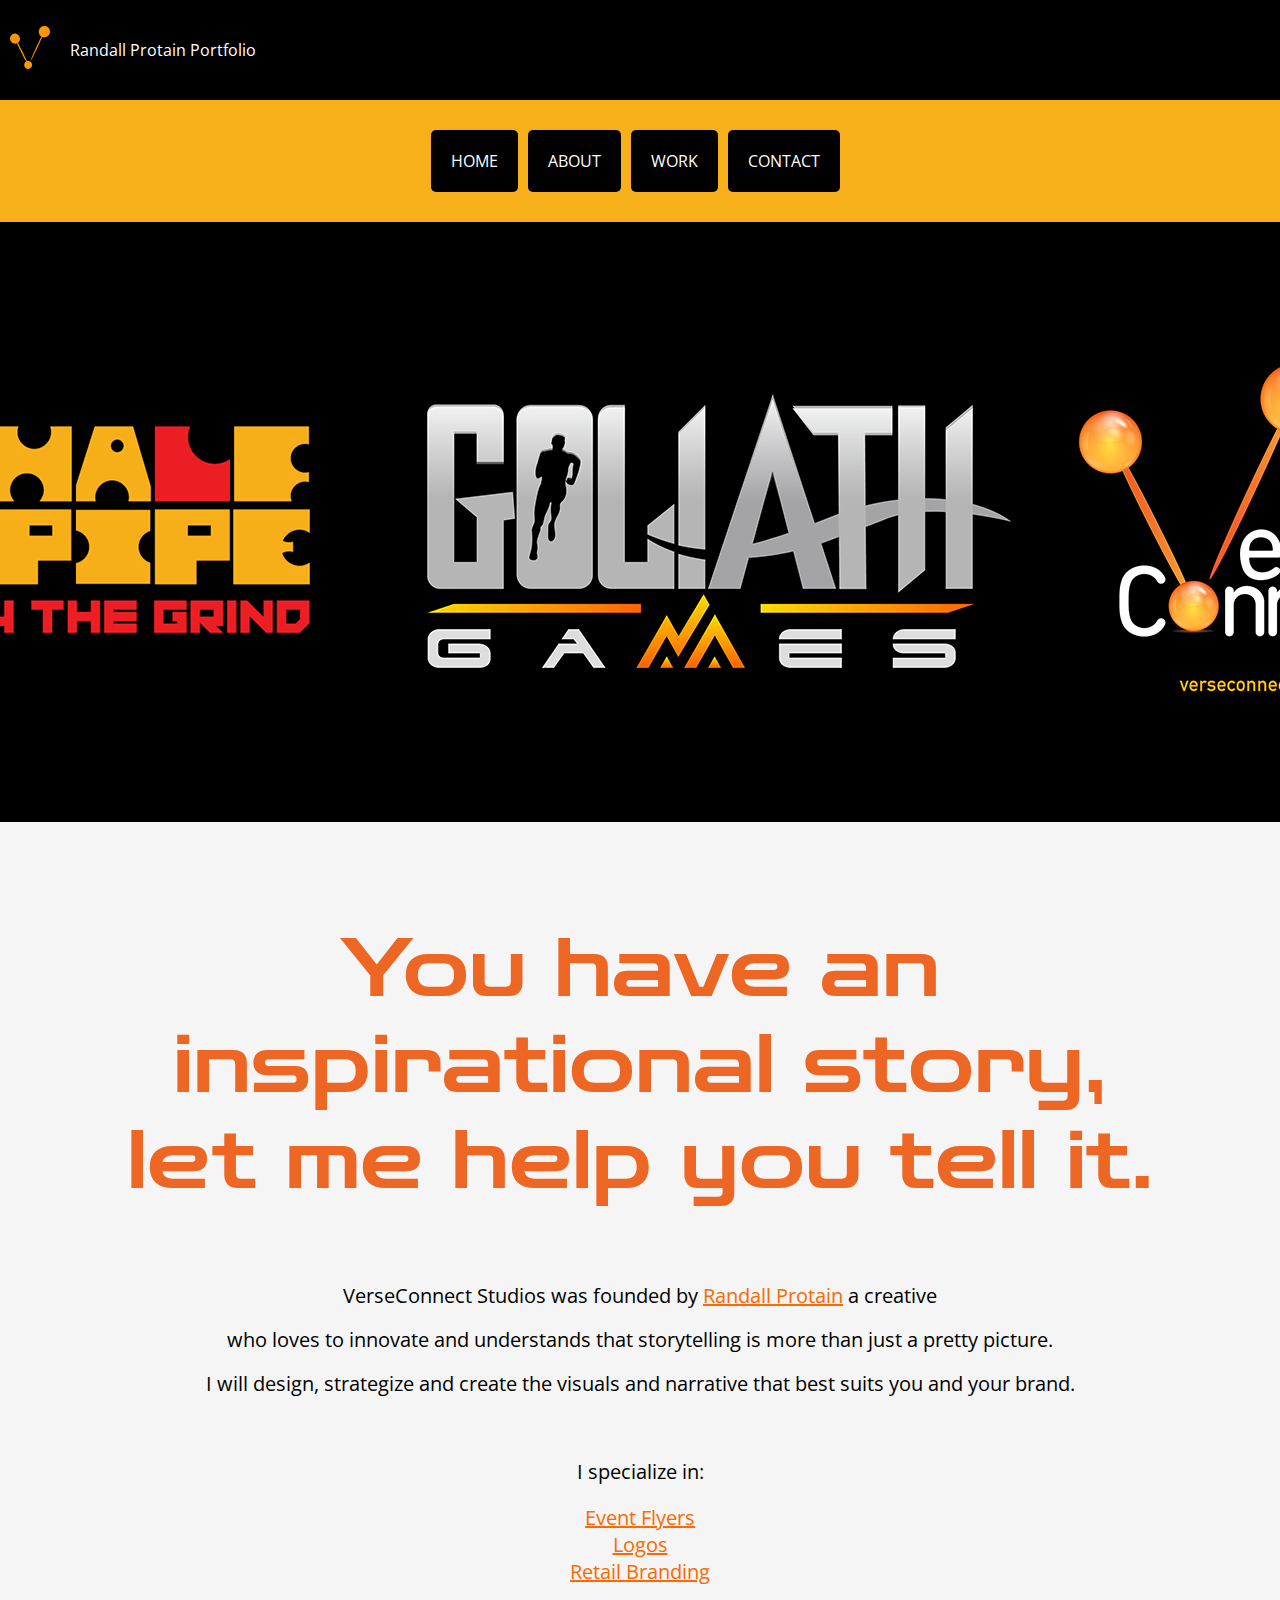
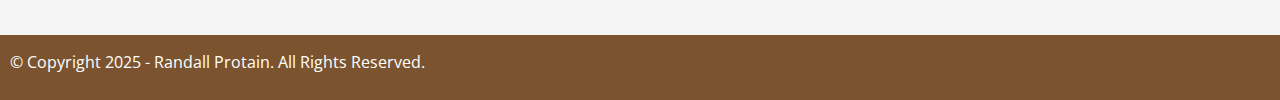
<file: index.html>
<!DOCTYPE html>
<html lang="en">
<head>
  <meta name="viewport" content="width=device-width, initial-scale=1.0">
  <link rel="preconnect" href="https://fonts.googleapis.com">
<link rel="preconnect" href="https://fonts.gstatic.com" crossorigin>
<link href="https://fonts.googleapis.com/css2?family=Zen+Dots&display=swap" rel="stylesheet">

   <link rel="preconnect" href="https://fonts.googleapis.com">
<link rel="preconnect" href="https://fonts.gstatic.com" crossorigin>
<link href="https://fonts.googleapis.com/css2?family=Zen+Dots&display=swap" rel="stylesheet">

    <meta charset="UTF-8">
    <meta name="viewport" content="width=device-width, initial-scale=1.0">
    <title>Name - VerseConnect</title>
    <link rel="preconnect" href="https://fonts.googleapis.com">
    <link rel="preconnect" href="https://fonts.gstatic.com" crossorigin>
    <link href="https://fonts.googleapis.com/css2?family=Open+Sans:ital,wght@0,300..800;1,300..800&display=swap" rel="stylesheet">
    <link href="styles/main.css" rel="stylesheet">
</head>
<body>
  <div class="container">

    <header>
      <a href="https://www.verseconnect.ca/"><img src="images/versefavicon.svg" width="40px" height="40px"></a>
      <h3>Randall Protain Portfolio</h3> 
        
      
    </header>

    <nav>
      
      <ul>
       <li><a href="index.html">HOME</a></li>
        <li><a href="about.html">ABOUT</a></li>
        <li><a href="portfolio.html">WORK</a></li>
        <li><a href="contact.html">CONTACT</a></li>
      </ul>
    </nav>

    <section class="banner">
  <div class="slides">
    <img src="images/banner1.jpg" alt="Logos design work">
    <img src="images/banner2.jpg" alt="Poster and layout design">
    <img src="images/banner3.jpg" alt="Digital design project">
  </div>
</section>

   

    <main>
      <h1>You have an <br> inspirational story,<br> 
let me help you tell it.
</h1>

 <br>
 <br>
<p>VerseConnect Studios was founded by <a href="about.html">Randall Protain</a> a creative <br> who loves to innovate and understands that storytelling is more than just a pretty picture. <br> 
      I will design, strategize and create the visuals and narrative that best suits you and your brand.
      <br>
       <br>
      I specialize in:
      <ul>
        <a href="https://www.instagram.com/verseconnect/"><li>Event Flyers</li></a>
        <a href="https://verseconnect.ca/logos"><li>Logos</li></a>
         <a href="https://verseconnect.ca/corporate"><li>Retail Branding</li></a> 
      </ul>
      
    
    </main>

    

    <footer>
      <p>&copy; Copyright 2025 - Randall Protain. All Rights Reserved.</p>
    </footer>

  </div> <!-- end container div -->
</body>
</html>
</file>
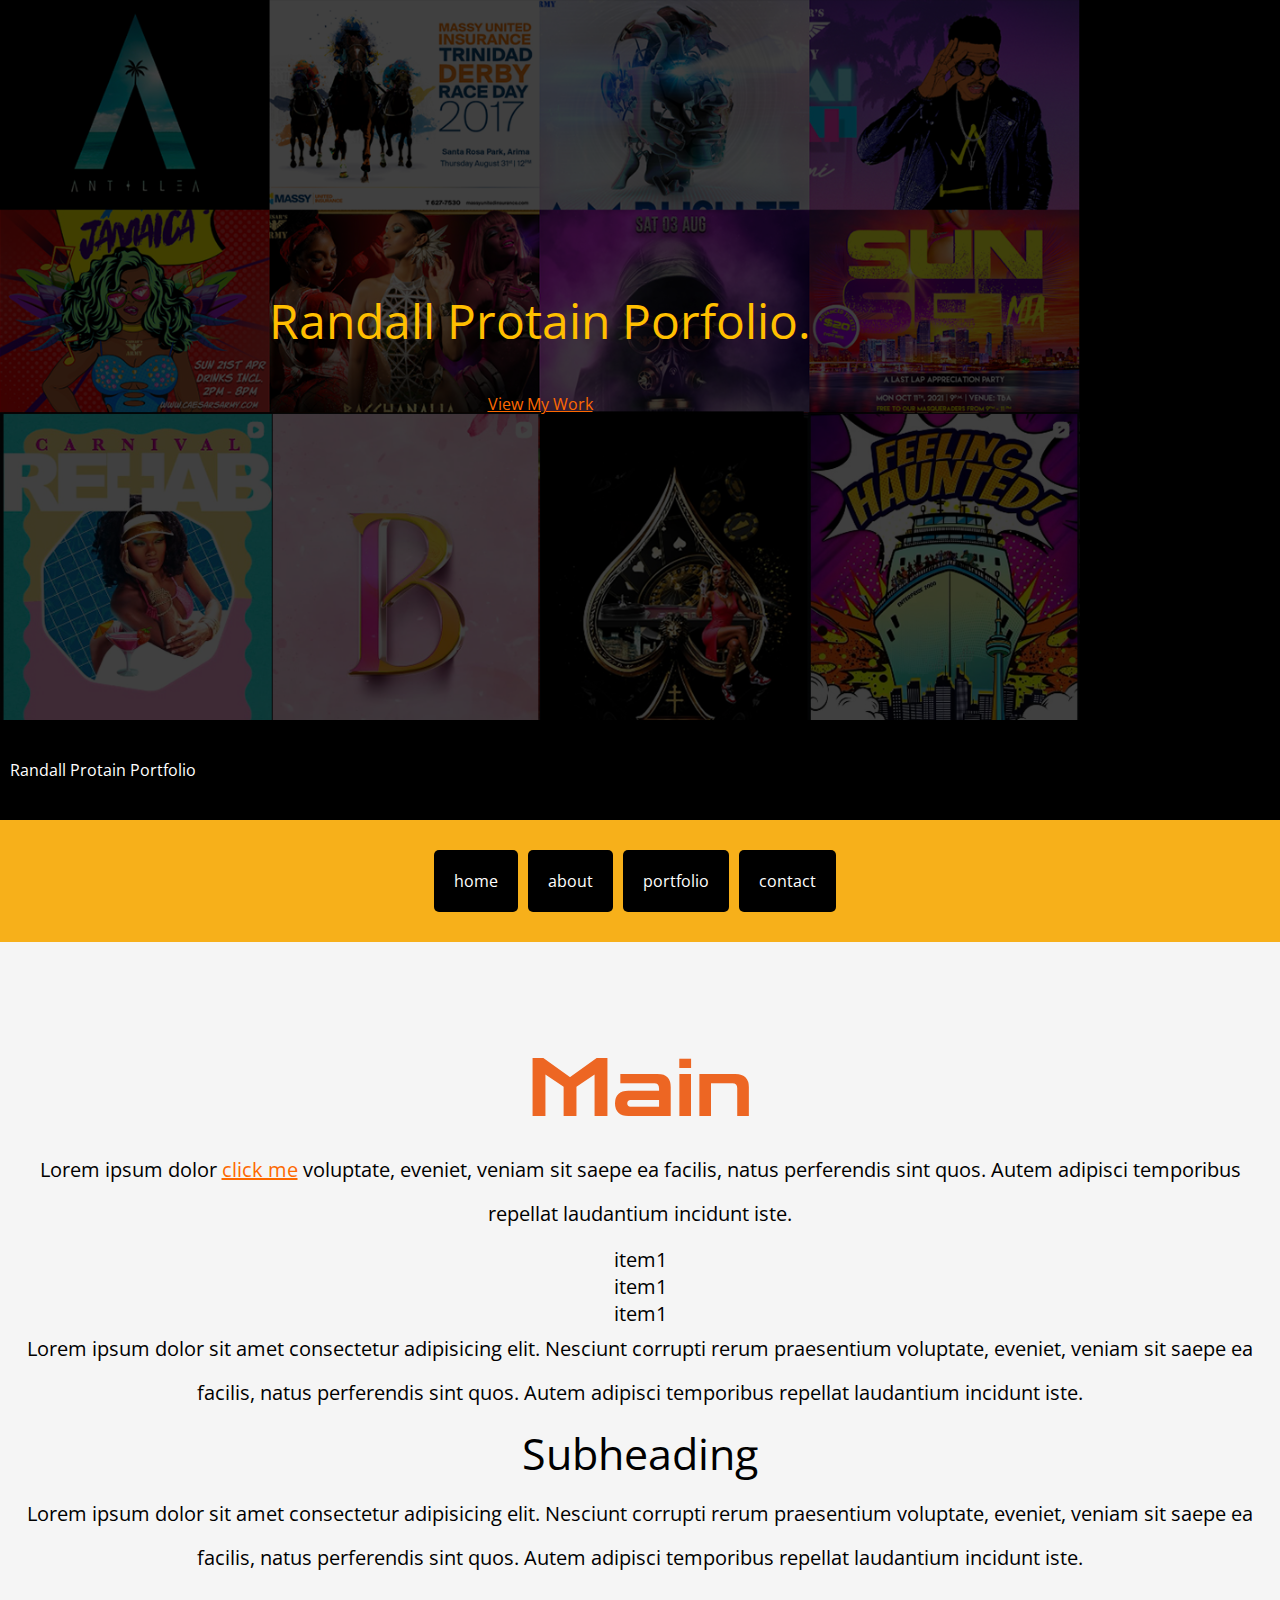
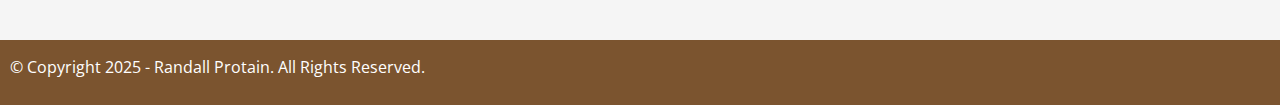
<file: _template.html>
<!DOCTYPE html>
<html lang="en">
<head>
    <meta charset="UTF-8">
    <meta name="viewport" content="width=device-width, initial-scale=1.0">
    <title>Name - Designer in Toronto</title>
     <link rel="preconnect" href="https://fonts.googleapis.com">
<link rel="preconnect" href="https://fonts.gstatic.com" crossorigin>
<link href="https://fonts.googleapis.com/css2?family=Zen+Dots&display=swap" rel="stylesheet">

    <link rel="preconnect" href="https://fonts.googleapis.com">
    <link rel="preconnect" href="https://fonts.gstatic.com" crossorigin>
    <link href="https://fonts.googleapis.com/css2?family=Open+Sans:ital,wght@0,300..800;1,300..800&display=swap" rel="stylesheet">
    <link href="styles/main.css" rel="stylesheet">
</head>
<body>
  <div class="container">

     <section class="hero">
  <img src="images/hero.png" alt="Verseconnect header">
  <div class="hero-content">
    <h2>Randall Protain Porfolio.</h2>
    
    <p><a href="portfolio.html" class="btn">View My Work</a></p>
    <!-- <p>Toronto-based graphic designer.</p> -->
   
  </div>
</section>

    <header>
      <h3>Randall Protain Portfolio</h3>
       
    
    
      <!-- <img src="images/header-lg.png" alt="header image desc"> -->

    </header>

    <nav>
      <ul>
       <li><a href="index.html">home</a></li>
        <li><a href="about.html">about</a></li>
        <li><a href="portfolio.html">portfolio</a></li>
        <li><a href="contact.html">contact</a></li>
      </ul>
    </nav>
   
   

    <main>
      <h1>Main</h1>
      <p>Lorem ipsum dolor <a href="#">click me</a> voluptate, eveniet, veniam sit saepe ea facilis, natus perferendis sint quos. Autem adipisci temporibus repellat laudantium incidunt iste.</p>
      <ul>
        <li>item1</li>
         <li>item1</li>
          <li>item1</li>
      </ul>
      <p>Lorem ipsum dolor sit amet consectetur adipisicing elit. Nesciunt corrupti rerum praesentium voluptate, eveniet, veniam sit saepe ea facilis, natus perferendis sint quos. Autem adipisci temporibus repellat laudantium incidunt iste.</p>
      <h2>Subheading</h2>
      <p>Lorem ipsum dolor sit amet consectetur adipisicing elit. Nesciunt corrupti rerum praesentium voluptate, eveniet, veniam sit saepe ea facilis, natus perferendis sint quos. Autem adipisci temporibus repellat laudantium incidunt iste.</p>
    </main>

    <footer>
      <p>&copy; Copyright 2025 - Randall Protain. All Rights Reserved.</p>
    </footer>

  </div> <!-- end container div -->
</body>
</html>
</file>
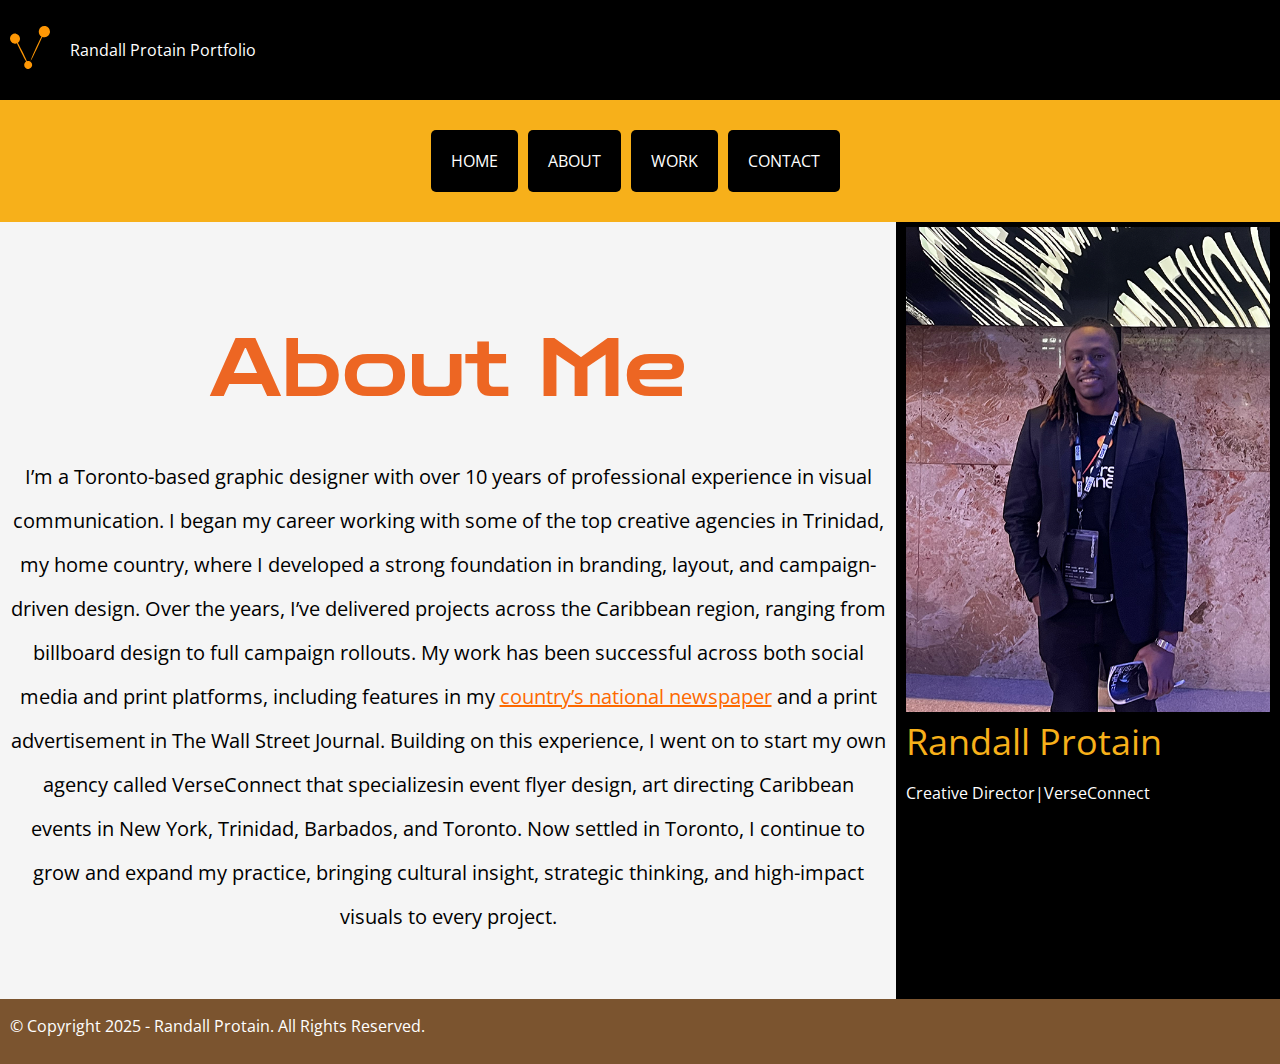
<file: about.html>
<!DOCTYPE html>
<html lang="en">
<head>
  <link rel="preconnect" href="https://fonts.googleapis.com">
<link rel="preconnect" href="https://fonts.gstatic.com" crossorigin>
<link href="https://fonts.googleapis.com/css2?family=Zen+Dots&display=swap" rel="stylesheet">

    <meta charset="UTF-8">
    <meta name="viewport" content="width=device-width, initial-scale=1.0">
    <title>Name - verseconnect</title>
    <link rel="preconnect" href="https://fonts.googleapis.com">
    <link rel="preconnect" href="https://fonts.gstatic.com" crossorigin>
    <link href="https://fonts.googleapis.com/css2?family=Open+Sans:ital,wght@0,300..800;1,300..800&display=swap" rel="stylesheet">
    <link href="styles/main.css" rel="stylesheet">
</head>
<body>
  <div class="container">

    <header>
       <a href="https://www.verseconnect.ca/"><img src="images/versefavicon.svg" width="40px" height="40px"></a>
      <h3>Randall Protain Portfolio</h3> 
        
    </header>

    <nav>
      <ul>
       <li><a href="index.html">HOME</a></li>
        <li><a href="about.html">ABOUT</a></li>
        <li><a href="portfolio.html">WORK</a></li>
        <li><a href="contact.html">CONTACT</a></li>
      </ul>
    </nav>

   

    <main>
      <section class="about"></section>
      <h1>About Me</h1>
  
      <br>
      <p>I’m a Toronto-based graphic designer with over 10 years of professional experience in visual communication. I began my career working with some of the top creative agencies in Trinidad, my home country, where I developed a strong foundation in branding, layout, and campaign-driven design.

Over the years, I’ve delivered projects across the Caribbean region, ranging from billboard design to full campaign rollouts. My work has been successful across both social media and print platforms, including features in my <a href="https://newsday.co.tt/1858094/">country’s national newspaper</a> and a print advertisement in The Wall Street Journal.

Building on this experience, I went on to start my own agency called VerseConnect that specializesin event flyer design, art directing Caribbean events in New York, Trinidad, Barbados, and Toronto. Now settled in Toronto, I continue to grow and expand my practice, bringing cultural insight, strategic thinking, and high-impact visuals to every project.</p>
      
    </main>

     <aside>
      <img src="images/randall-pic.png" height=600px width= 800px alt="mainlogo">
      <h1>Randall Protain</h1>
      <p>Creative Director|VerseConnect</p>
     </aside>

    <footer>
      <p>&copy; Copyright 2025 - Randall Protain. All Rights Reserved.</p>
    </footer>

  </div> <!-- end container div -->
</body>
</html>
</file>
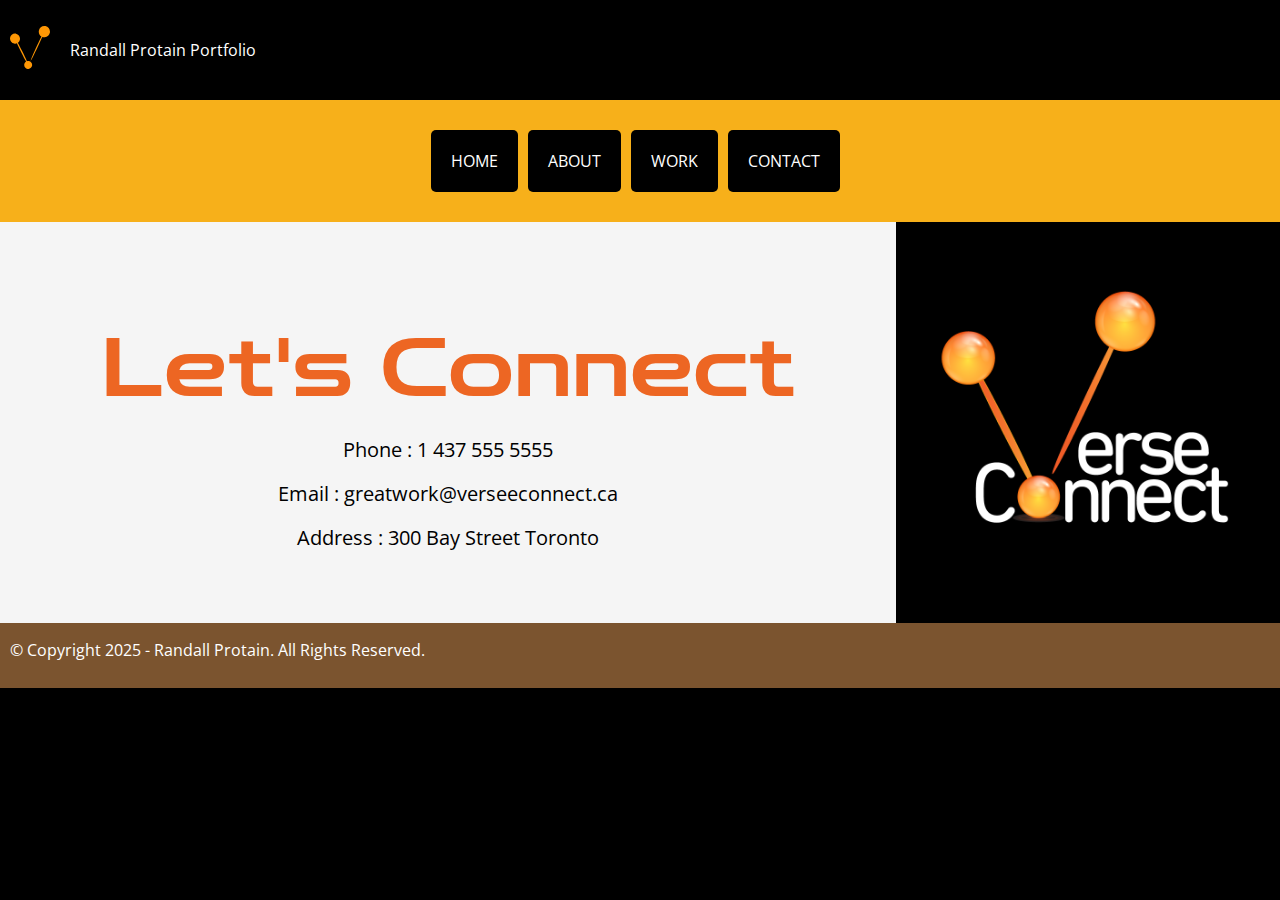
<file: contact.html>
<!DOCTYPE html>
<html lang="en">
<head>
  <link
  rel="stylesheet"
  href="https://cdnjs.cloudflare.com/ajax/libs/font-awesome/6.5.1/css/all.min.css"
  integrity="sha512-DTOQO9RWCH3ppGqcWaEA1BIZOC6xxalwEsw9c2QQeAIftl+Vegovlnee1c9QX4TctnWMn13TZye+giMm8e2LwA=="
  crossorigin="anonymous"
  referrerpolicy="no-referrer"
/>
    <meta charset="UTF-8">
    <meta name="viewport" content="width=device-width, initial-scale=1.0">
    <title>Name - VerseConnect</title>
    <link rel="preconnect" href="https://fonts.googleapis.com">
<link rel="preconnect" href="https://fonts.gstatic.com" crossorigin>
<link href="https://fonts.googleapis.com/css2?family=Zen+Dots&display=swap" rel="stylesheet">

    <link rel="preconnect" href="https://fonts.googleapis.com">
    <link rel="preconnect" href="https://fonts.gstatic.com" crossorigin>
    <link href="https://fonts.googleapis.com/css2?family=Open+Sans:ital,wght@0,300..800;1,300..800&display=swap" rel="stylesheet">
    <link href="styles/main.css" rel="stylesheet">
</head>
<body>
  <div class="container">

    <header>
       <a href="https://www.verseconnect.ca/"><img src="images/versefavicon.svg" width="40px" height="40px"></a>
      <h3>Randall Protain Portfolio</h3> 
    </header>

    <nav>
      <ul>
       <li><a href="index.html">HOME</a></li>
        <li><a href="about.html">ABOUT</a></li>
        <li><a href="portfolio.html">WORK</a></li>
        <li><a href="contact.html">CONTACT</a></li>
      </ul>
    </nav>

   

    <main>
      <h1>Let's Connect</h1>
      <p>
       <i class="fa-sharp fa-solid fa-phone fa-5xs" style="color: #ff9500;"></i> Phone : 1 437 555 5555<br>
        <i class="fa-sharp fa-solid fa-envelope" style="color: #ff9500;"></i> Email : greatwork@verseeconnect.ca<br>
        <i class="fa-sharp fa-solid fa-location-dot fa-5xs" style="color: #ff9500;"></i> Address : 300 Bay Street Toronto</p>
    </main>

     <aside>
      <br>
      <img src="images/verseconnect-log-white.png" height=400px width= 400px alt="mainlogo">
  
     </aside>

    <footer>
      <p>&copy; Copyright 2025 - Randall Protain. All Rights Reserved.</p>
    </footer>

  </div> <!-- end container div -->
</body>
</html>
</file>
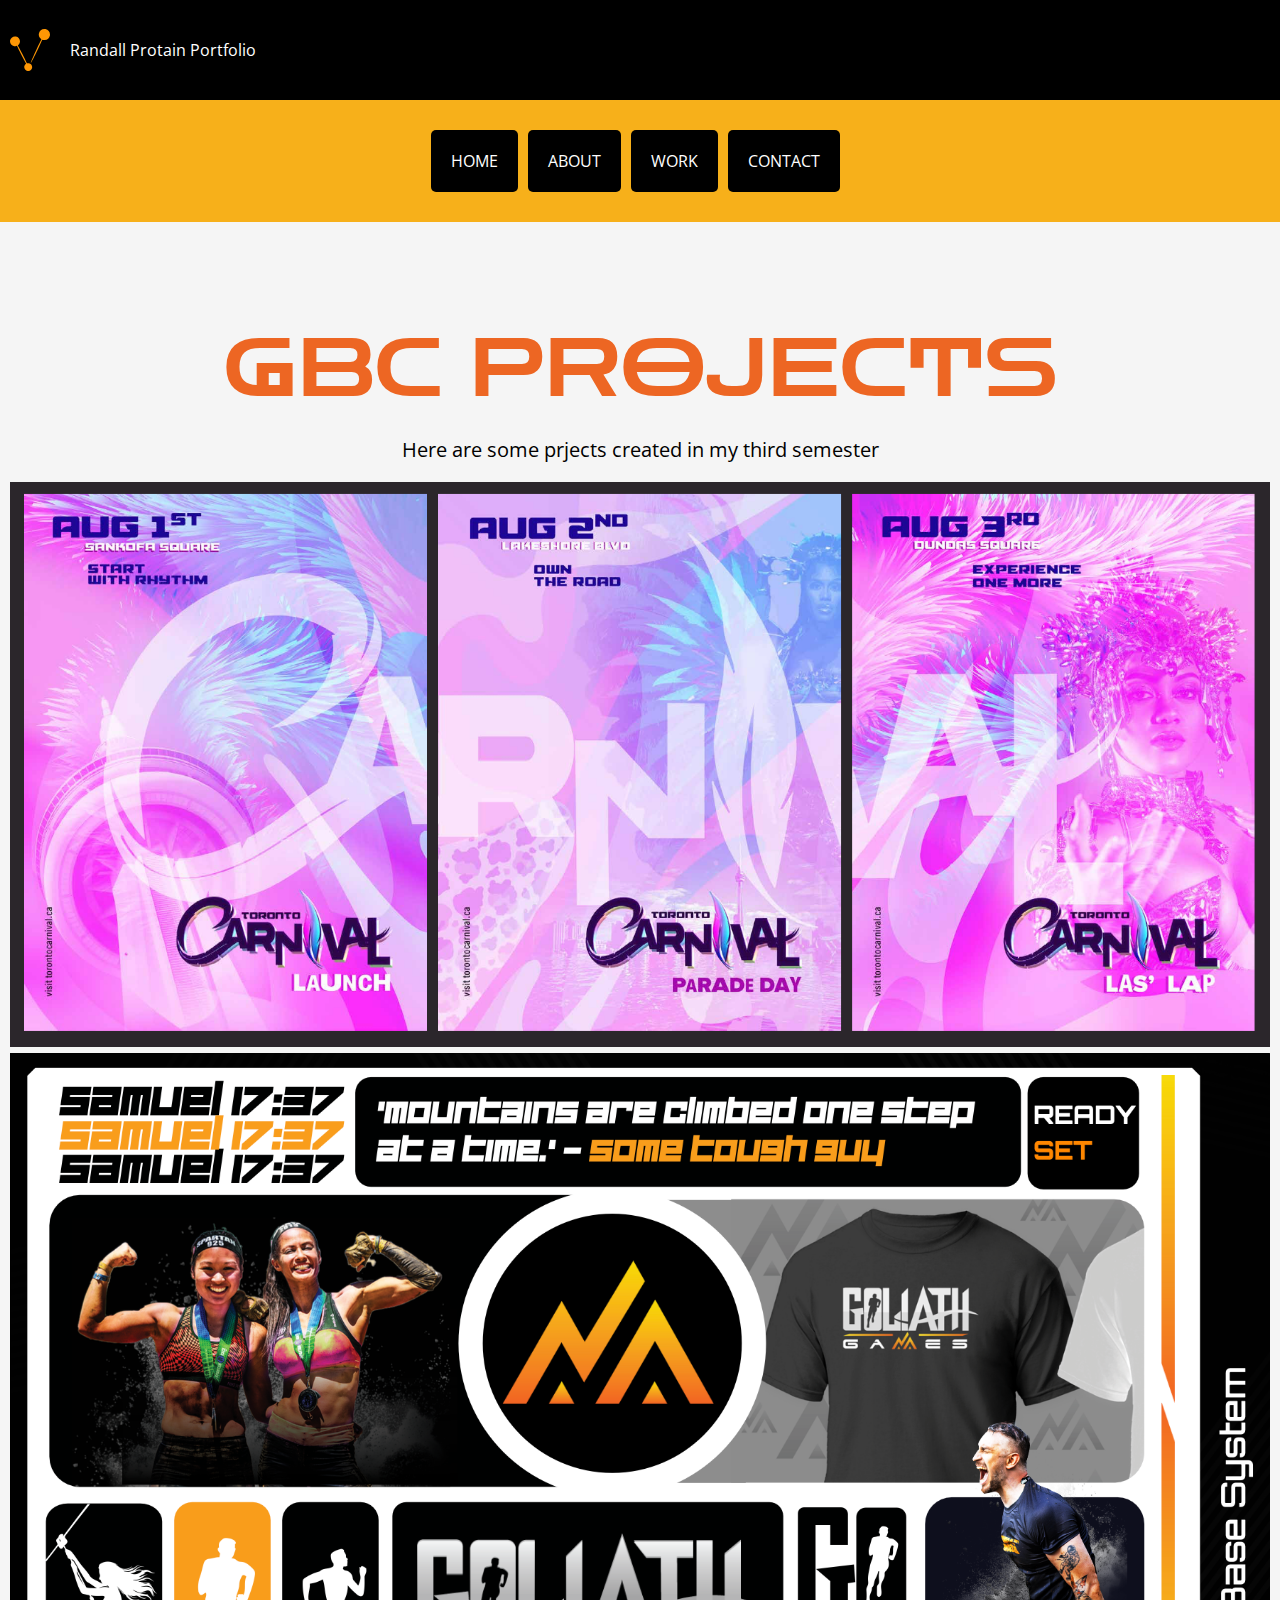
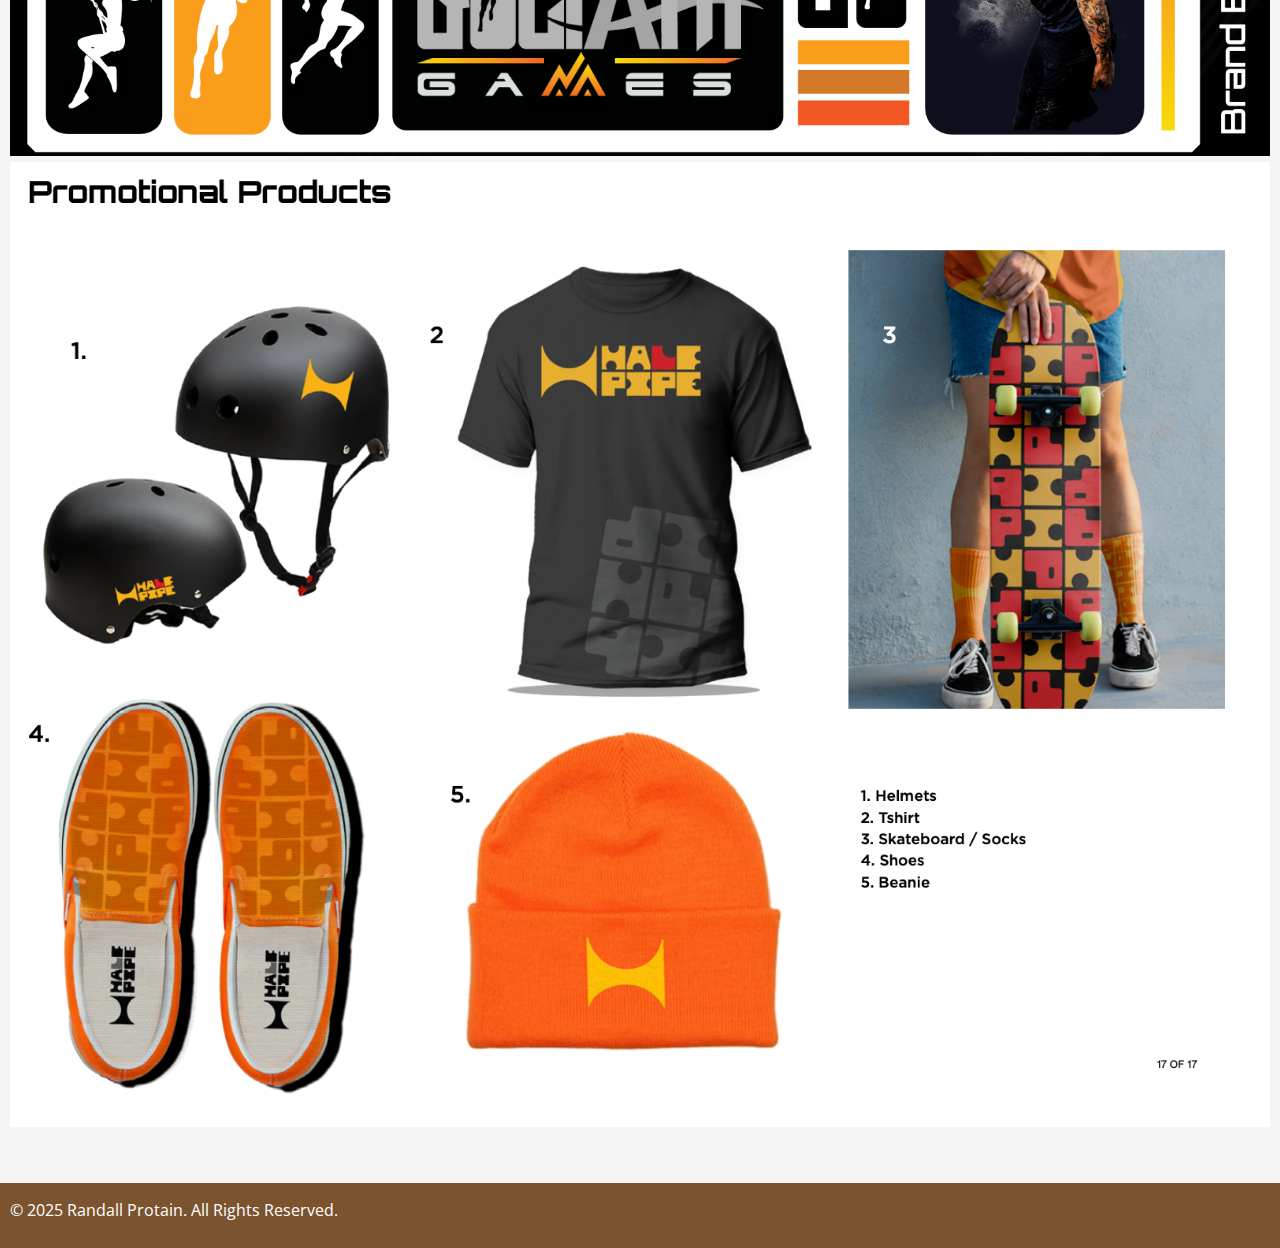
<file: pages.html>
<!DOCTYPE html>
<html lang="en">
<head>
  <meta charset="UTF-8">
  <meta name="viewport" content="width=device-width, initial-scale=1.0">
  <link rel="preconnect" href="https://fonts.googleapis.com">
<link rel="preconnect" href="https://fonts.gstatic.com" crossorigin>
<link href="https://fonts.googleapis.com/css2?family=Zen+Dots&display=swap" rel="stylesheet">

  <title>GBC WORK | Randall Protain</title>
  <link rel="preconnect" href="https://fonts.googleapis.com">
  <link rel="preconnect" href="https://fonts.gstatic.com" crossorigin>
  <link href="https://fonts.googleapis.com/css2?family=Open+Sans:wght@300..800&display=swap" rel="stylesheet">
  <link rel="stylesheet" href="styles/main.css">
</head>

<body>
  <div class="container">

    <header>
      <img src="images/versefavicon.svg" width="40" height="40" alt="Logo">
      <h3>Randall Protain Portfolio</h3>
    </header>

    <nav>
      <ul>
        <li><a href="index.html">HOME</a></li>
        <li><a href="about.html">ABOUT</a></li>
        <li><a href="portfolio.html">WORK</a></li>
        <li><a href="contact.html">CONTACT</a></li>
      </ul>
    </nav>

    <main>
      <section class="project">
        <h1>GBC PROJECTS</h1>
        <p>
          Here are some prjects created in my third semester
        </p>

        <div class="project-gallery">
          <img src="images/project1.png" alt="project 1">
          <img src="images/project2.png" alt="Event flyer design 2">
          <img src="images/project3.png" alt="Event flyer design 3">
        </div>
      </section>
    </main>

    <footer>
      <p>&copy; 2025 Randall Protain. All Rights Reserved.</p>
    </footer>

  </div>
</body>
</html>
</file>
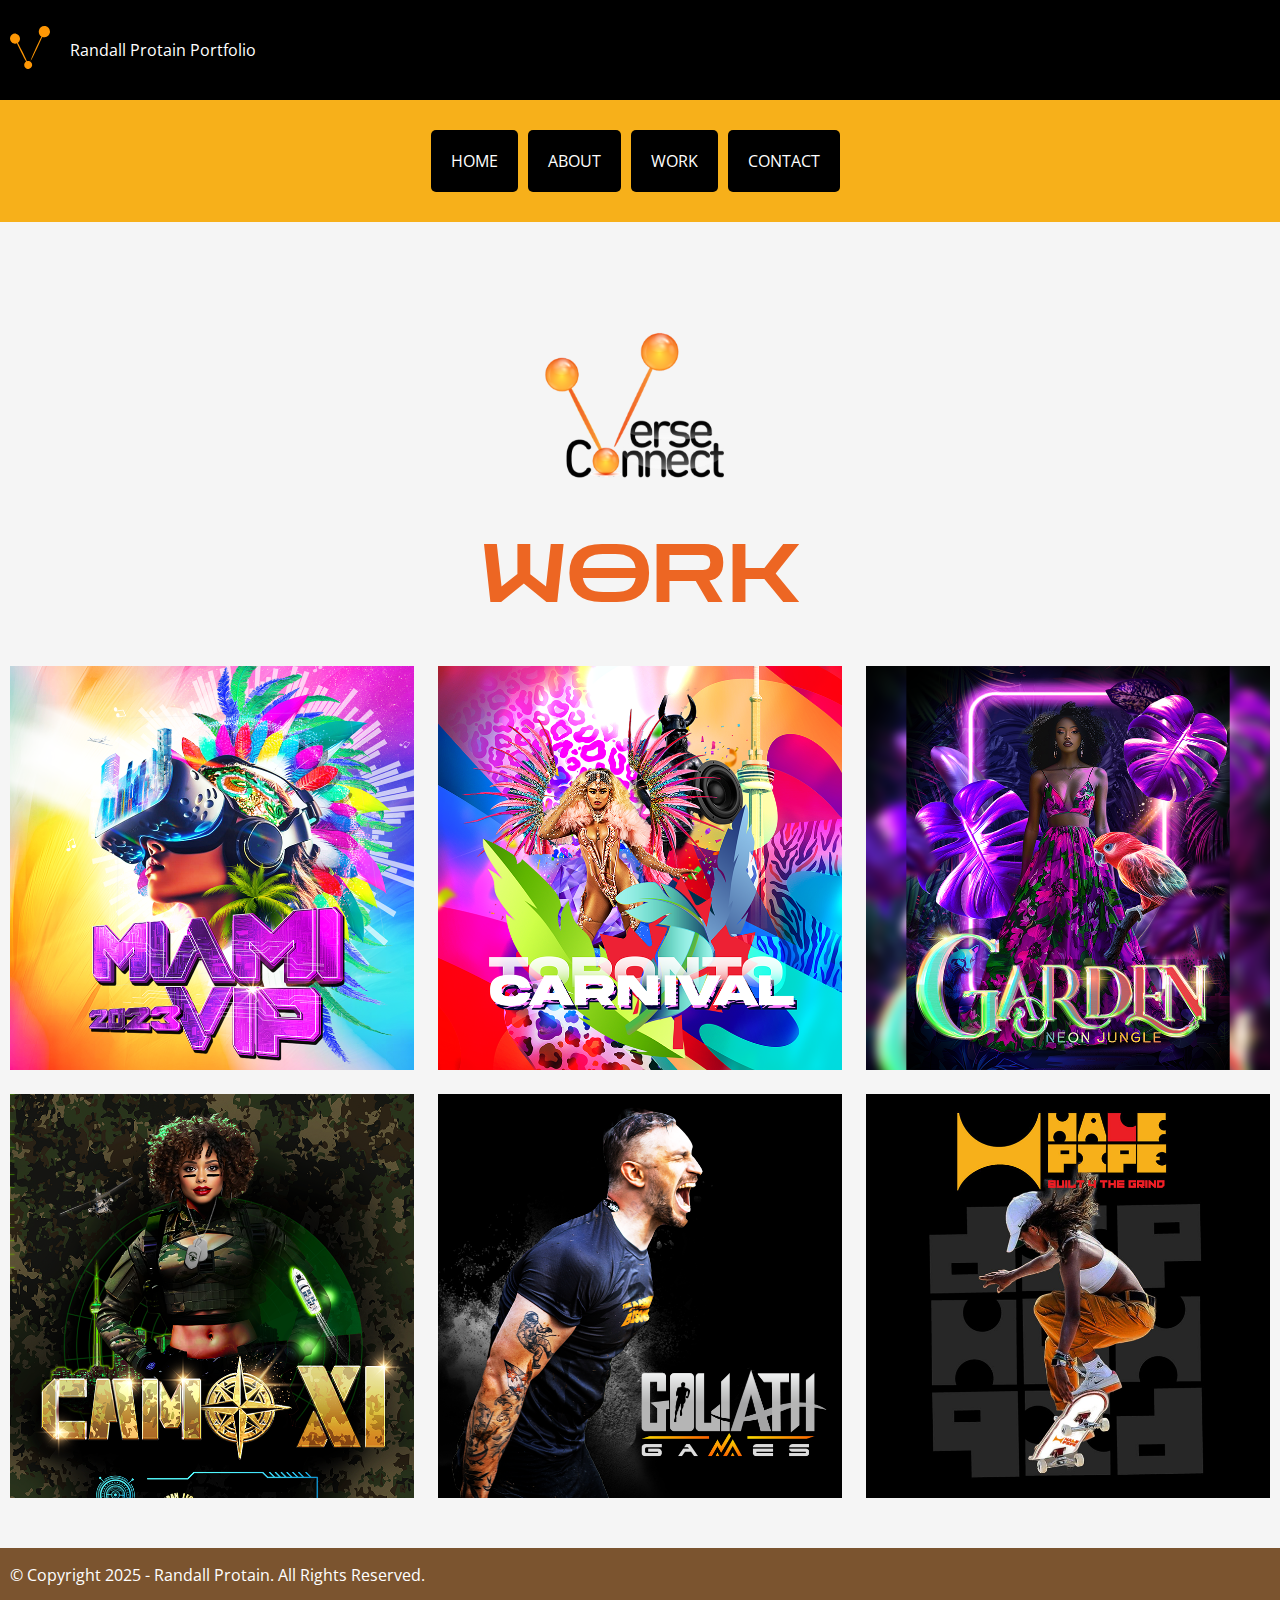
<file: portfolio.html>
<!DOCTYPE html>
<html lang="en">
<head>
  <meta name="viewport" content="width=device-width, initial-scale=1.0">
  <link rel="preconnect" href="https://fonts.googleapis.com">
<link rel="preconnect" href="https://fonts.gstatic.com" crossorigin>
<link href="https://fonts.googleapis.com/css2?family=Zen+Dots&display=swap" rel="stylesheet">
    <meta charset="UTF-8">
    <meta name="viewport" content="width=device-width, initial-scale=1.0">
    <title>Name - VerseConnect</title>
    <link rel="preconnect" href="https://fonts.googleapis.com">
    <link rel="preconnect" href="https://fonts.gstatic.com" crossorigin>
    <link href="https://fonts.googleapis.com/css2?family=Open+Sans:ital,wght@0,300..800;1,300..800&display=swap" rel="stylesheet">
    <link href="styles/main.css" rel="stylesheet">
</head>
<body>
  <div class="container">

    <header>
      <a href="https://www.verseconnect.ca/"><img src="images/versefavicon.svg" width="40px" height="40px"></a>
      <h3>Randall Protain Portfolio</h3> 
        
      
    </header>

    <nav>
      <ul>
       <li><a href="index.html">HOME</a></li>
        <li><a href="about.html">ABOUT</a></li>
        <li><a href="portfolio.html">WORK</a></li>
        <li><a href="contact.html">CONTACT</a></li>
      </ul>
    </nav>

   

    <main>
      <img src="images/verseconnect black text logo.png" height=200px width= 200px alt="mainlogo">
      <h1>WORK</h1>



      <section class="portfolio">

        <a href="https://www.instagram.com/p/CyDjTZtOmTv/" class="portfolio-item">
    <img src="images/img-placeholder1.png" alt="Poster design project">
    <div class="overlay">
      <p>Miami Carnival</p>
    </div>
  </a>

  <a href="pages.html" class="portfolio-item">
    <img src="images/img-placeholder.png" alt="Branding project">
    <div class="overlay">
      <p>Typography 3 Project</p>
    </div>
  </a>


  <a href="https://www.instagram.com/p/DKGGq0WR4HV/" class="portfolio-item">
    <img src="images/img-placeholder2.png" alt="Digital design project">
    <div class="overlay">
      <p>Garden</p>
    </div>
  </a>
<a href="https://www.instagram.com/p/C4sw8ROOKbx/" class="portfolio-item">
    <img src="images/img-placeholder3.png" alt="Branding project">
    <div class="overlay">
      <p>CamoXI</p>
    </div>
  </a>

  <a href="pages.html" class="portfolio-item">
    <img src="images/img-placeholder4.png" alt="Poster design project">
    <div class="overlay">
      <p>Production 3 Project
        <br> Goliath Games</p>
    </div>
  </a>

  <a href="pages.html" class="portfolio-item">
    <img src="images/img-placeholder5.png" alt="Digital design project">
    <div class="overlay">
      <p>Corporate 1 Project</p>
    </div>
  </a>
</section>
    </main>

    

    <footer>
      <p>&copy; Copyright 2025 - Randall Protain. All Rights Reserved.</p>
    </footer>

  </div> <!-- end container div -->
</body>
</html>
</file>
<file: styles/main.css>
/* reset css */
*{
    padding: 0;
    margin: 0;
    box-sizing: border-box;
}

body{
    background-color: #000000;
    font-family: "Open Sans", sans-serif;
    font-size: 100%; /* 16px (12pt) default font size | 1em is 100% default font size */
    color: #000000;
}

h1{
    padding-bottom: 10px;
    font-size: 2.25em; /* 36px / 16px = 2.25em or 225%  */
    font-weight: normal;
}

h2{
    padding-bottom: 10px;
    font-size: 2.125em; /* 34px */
    font-weight: normal;
}

h3{
    padding-bottom: 10px;
    font-size: 2em; /* 32px */
    font-weight: normal;
}

p{
    padding-bottom: 10px;
    line-height: 2.2;
}

ul {
  list-style: none;
  padding-left: 0;
}
.hero {
  position: relative;
  height: 80vh;
  overflow: hidden;
}

.hero img {
  width: 100%;
  height: 100%;
  object-fit: cover;
  display: block;
}

/* Overlay + content */
.hero-content {
  position: absolute;
  inset: 0;
  background: rgba(0, 0, 0, 0.5);

  display: flex;
  flex-direction: column;
  justify-content: center;
  align-items: center;

  text-align: center;
  color: #fff;
  padding: 2rem;
}

.hero-content h2 {
  font-size: 3rem;
  margin-bottom: 1.5rem;
}
a,
a:visited {
  color: rgb(253, 105, 0);
}
.hero-content {
    

  position: absolute;
  inset: 0;
  background: rgba(0, 0, 0, 0.749);
  color: #ffbf00;

  display: flex;
  flex: 1 0 100%;
  justify-content: center;
  padding: 2rem;
}

img{
    max-width: 100%;
    height: auto;
}

.container{
    background-color: #000000;
    max-width: 1920px;
    margin-left: auto;
    margin-right: auto;
 
    display: flex;
    flex-wrap: wrap;
}

header{
    
   display: flex;
   align-items: center;
   gap: 20px;
    height:100px;
    padding: 20px 10px;
    background-color: #000000;
}
header h3{
    color: #ffffff;
    padding: 10px 0px;

    font-size: 16px;
    
}

nav{
    position: sticky;
    background-color: #f7b01a;
    padding: 20px;
    flex: 1 0 100%;
}

nav ul{
    position: sticky;
    list-style-type: none;
    display: flex;
    justify-content: center;
    padding: 10px;
    /* margin-bottom: 0; */
}

nav a:link, nav a:visited{
    background-color: #000000;
    text-decoration: none;
    color: #fff;
    /* width: 150px; */
    display: block;
    padding: 20px 20px;
    margin-right: 10px;
    border-radius: 5px;
}

nav a:hover, nav a:active{
    background-color: #ff0000;
}

/* Rotating banner */
.banner {
   width: 100%;
  max-width: 1900px; 
  height: 600px;    
  margin: 0 auto;
  overflow: hidden;
}

.slides {
  display: flex;
  width: 100%;
  height: 100%;
  animation: slide 8s infinite;
}

.slides img {
  width: 100%;
  height: 100%;
  flex-shrink: 0;  
  object-fit: cover;
}

/* Animation */
@keyframes slide {
  0%   { transform: translateX(0); }
  33%  { transform: translateX(0); }

  36%  { transform: translateX(-100%); }
  66%  { transform: translateX(-100%); }

  69%  { transform: translateX(-200%); }
  100% { transform: translateX(-200%); }
}

main{
    background-color:whitesmoke;
    font-size: 45px;
    text-align: center;
    flex: 1 0 70%; /* 800px - target / context = result */
    padding: 100px 10px 50px 10px;
    font-size: 20px;
}

main h1{
    align-items: left;
    font-size: 80px;
    text-align: center;
    line-height: normal;
  font-family: "Zen Dots", sans-serif;
  font-weight: 400;
  font-style: normal;
  color: #ed6623;
}
    
.portfolio h1{
  font-size: 80px;
  font-family: "Zen Dots", sans-serif;
  font-weight: 400;
  font-style: normal;
  color: #ed6623;
}
/* Portfolio grid */
.portfolio {
    align-items: center;
  display: grid;
  grid-template-columns: repeat(3, 1fr);
  gap: 1.5rem;
  margin-top: 2rem;
}

/* Portfolio item */
.portfolio-item {
  position: relative;
  overflow: hidden;
  text-decoration: none;
  color: inherit;
}

/* Image */
.portfolio-item img {
  width: 100%;
  display: block;
  transition: transform 0.4s ease;
}

/* Overlay */
.portfolio-item .overlay {
  position: absolute;
  inset: 0;
  background: rgba(0, 0, 0, 0.6);
  color: #fff;

  display: flex;
  align-items: center;
  justify-content: center;

  opacity: 0;
  transition: opacity 0.4s ease;
}

/* Hover animation */
.portfolio-item:hover img {
  transform: scale(1.08);
}

.portfolio-item:hover .overlay {
  opacity: 1;
}

.container{
    text-align: left;
    line-height: normal;
}



.about {
  text-align: left;

 max-width: 900px;   
  margin: 0 auto;     /
}

aside{
    padding-top: 400px;
    h1{
        color:#f7b01a;
    }
    background-color: rgb(0, 0, 0);
    color:white;
    flex: 1 1 30%; /* 400px - target / context (1200) = result */
    padding: 5px 10px;
}

footer{
    background-color:#7B542F;
    color:white;
    flex: 1 0 100%;
    padding: 10px;
}


/* media queries for tablet screens 800px or smaller */
@media screen and (max-width: 800px){
     .portfolio {
    grid-template-columns:1fr 1fr;
 }

    body{
        background-color: #333;
    }

    header{
        
        height: 100px;
    
    }

    nav a:link, nav a:visited{
    
        padding: 10px 20px;
        margin-right: 20px;
    
}

.banner{
   width: 100%;
  max-width: 800px; 
  height: 360px;    
  margin: 0 auto;
  overflow: hidden;
}

main{

    flex: 1 1 80%; 
}

aside{
    flex: 1 1 20%; 

}

} 

/* media queries for mobile screens 600px or smaller */
@media screen and (max-width: 600px){
 .portfolio {
    align-items: center;
    grid-template-columns: 1fr;
 }
    body{
        background-color: rgb(0, 0, 0);
    }

    header{
        
        height: 50px;
        
    }
    .banner {
   width: 100%;
  max-width: 650px; 
  height: 180px;    
  margin: 0 auto;
  overflow: hidden;
}

    .container{
        flex-direction: column;
    }

    nav ul{
        flex-direction: column;
        align-items: stretch;
        width: 100%;
    }

    nav a:link, nav a:visited{

    width: 100%;
    text-align: center;
    padding: 10px 20px;
    margin-bottom: 10px;
}

main, aside{
    padding: 20px;
}


footer{
    text-align: center;

}

}
</file>
